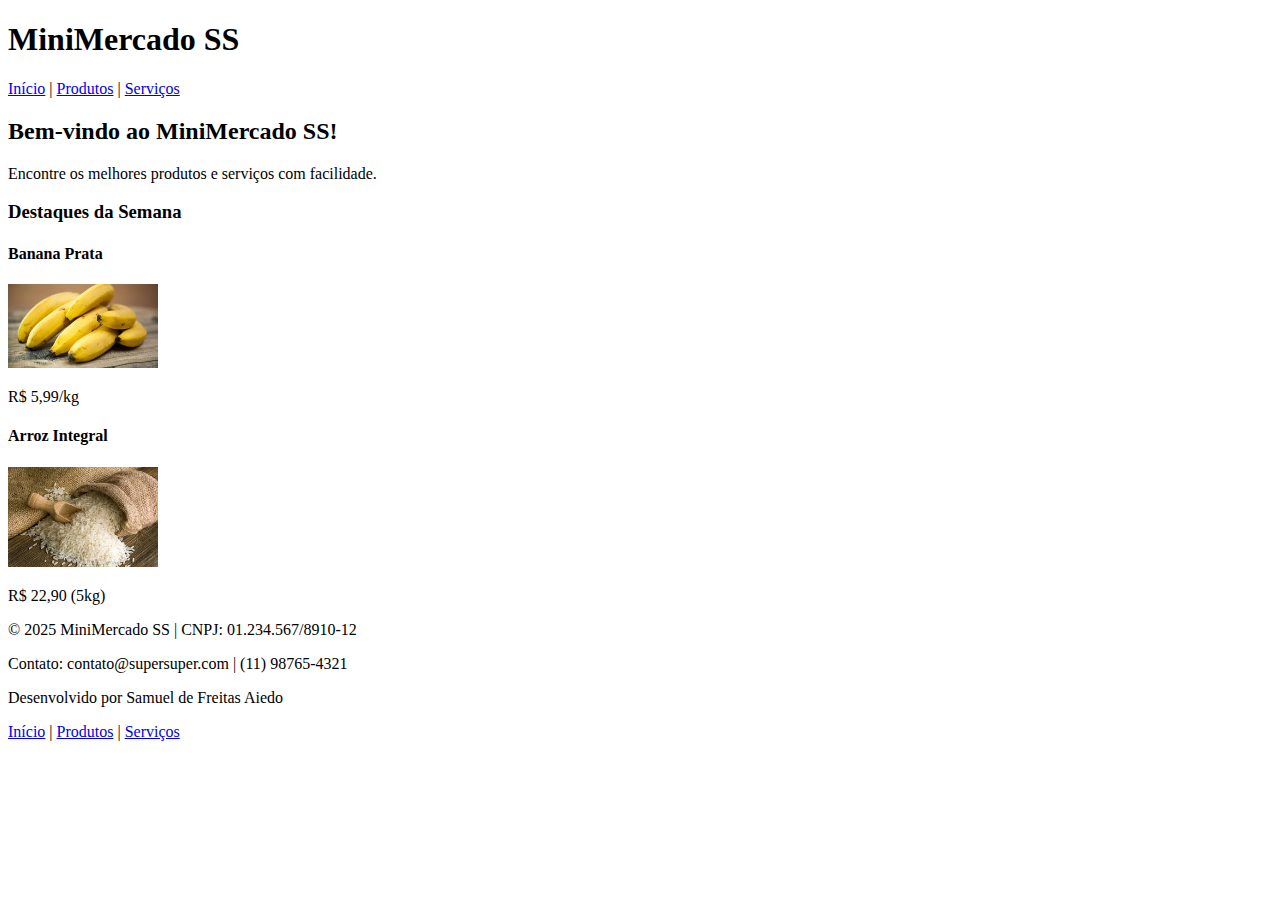
<file: index.html>
<!DOCTYPE html>
<html lang="pt-BR">
<head>
    <meta charset="UTF-8">
    <meta name="viewport" content="width=device-width, initial-scale=1.0">
    <title>MiniMercado Web - Início</title>
</head>
<body>
    <header>
        <h1>MiniMercado SS</h1>
        <nav>
            <a href="index.html">Início</a> |
            <a href="produtos.html">Produtos</a> |
            <a href="servicos.html">Serviços</a>
        </nav>
    </header>

    <main>
        <section>
            <h2>Bem-vindo ao MiniMercado SS!</h2>
            <p>Encontre os melhores produtos e serviços com facilidade.</p>
        </section>

        <section>
            <h3>Destaques da Semana</h3>
            <article>
                <h4>Banana Prata</h4>
                <img src="assets/imagens/banana.jpg" alt="Banana" width="150">
                <p>R$ 5,99/kg</p>
            </article>
            <article>
                <h4>Arroz Integral</h4>
                <img src="assets/imagens/arroz.jpg" alt="Arroz" width="150">
                <p>R$ 22,90 (5kg)</p>
            </article>
        </section>
    </main>

    <footer>
    <p>© 2025 MiniMercado SS | CNPJ: 01.234.567/8910-12</p>
    <p>Contato: contato@supersuper.com | (11) 98765-4321</p>
    <p>Desenvolvido por Samuel de Freitas Aiedo</p>
    <nav>
        <a href="index.html">Início</a> |
        <a href="produtos.html">Produtos</a> |
        <a href="servicos.html">Serviços</a>
    </nav>
</footer>
</file>
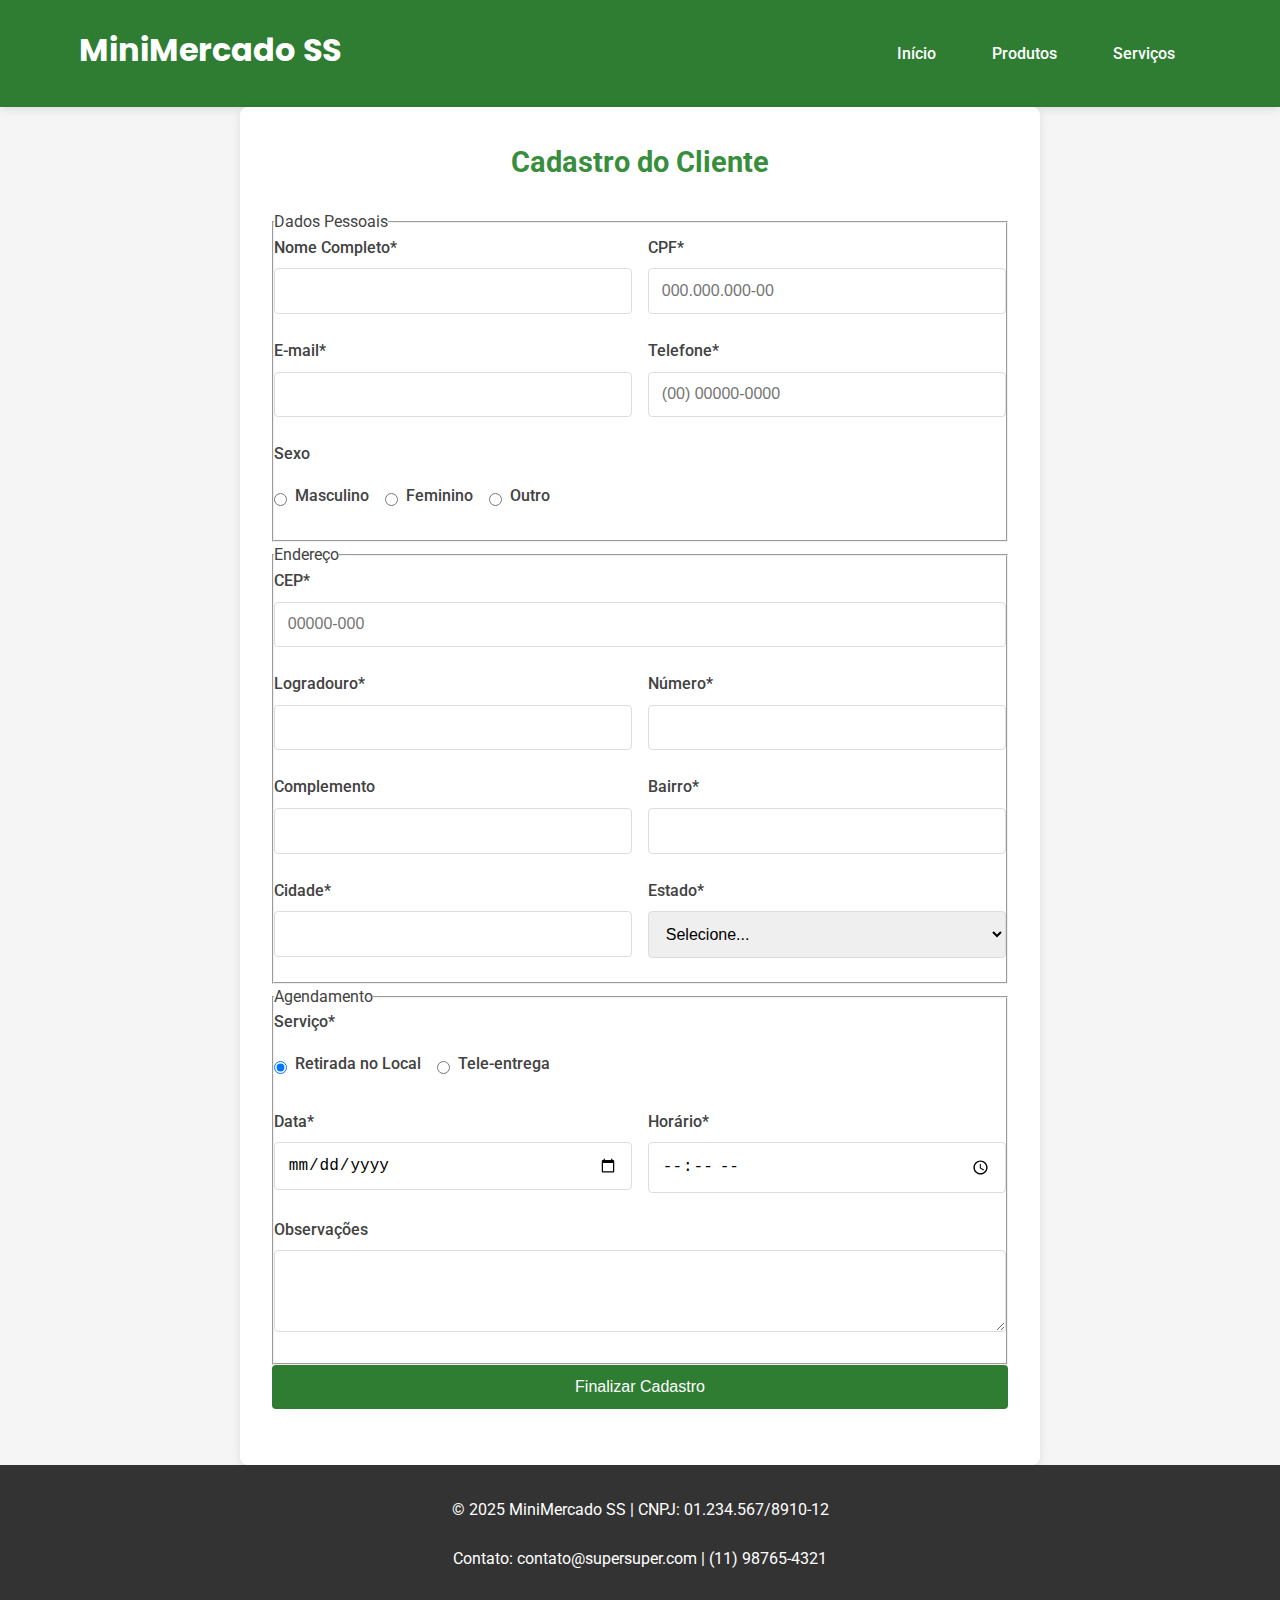
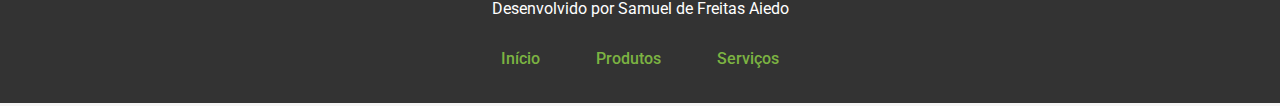
<file: cadastro.html>
<!DOCTYPE html>
<html lang="pt-BR">
<head>
    <meta charset="UTF-8">
    <meta name="viewport" content="width=device-width, initial-scale=1.0">
    <title>MiniMercado SS - Cadastro</title>
    <link href="https://fonts.googleapis.com/css2?family=Roboto:wght@400;700&family=Poppins:wght@600&display=swap" rel="stylesheet">
    <style>
        /* ESTILOS GLOBAIS (iguais aos anteriores) */
        :root {
            --primary-color: #2e7d32;
            --secondary-color: #388e3c;
            --accent-color: #7cb342;
            --light-color: #f5f5f5;
            --dark-color: #333;
            --text-color: #424242;
            --white: #fff;
            --error-color: #d32f2f;
        }
        
        * {
            margin: 0;
            padding: 0;
            box-sizing: border-box;
        }
        
        body {
            font-family: 'Roboto', sans-serif;
            line-height: 1.6;
            color: var(--text-color);
            background-color: var(--light-color);
        }
        
        header {
            background-color: var(--primary-color);
            color: var(--white);
            padding: 1.5rem 0;
            box-shadow: 0 2px 10px rgba(0, 0, 0, 0.1);
        }
        
        .container {
            width: 90%;
            max-width: 1200px;
            margin: 0 auto;
            padding: 0 15px;
        }
        
        .header-content {
            display: flex;
            justify-content: space-between;
            align-items: center;
            flex-wrap: wrap;
        }
        
        h1 {
            font-family: 'Poppins', sans-serif;
            font-size: 2rem;
            margin-bottom: 0.5rem;
        }
        
        nav a {
            color: var(--white);
            text-decoration: none;
            margin: 0 10px;
            font-weight: 500;
            transition: color 0.3s;
            padding: 0.5rem 1rem;
            border-radius: 4px;
        }
        
        nav a:hover {
            background-color: rgba(255, 255, 255, 0.1);
        }
        
        main {
            padding: 2rem 0;
            min-height: calc(100vh - 200px);
        }
        
        .form-container {
            max-width: 800px;
            margin: 0 auto;
            background-color: var(--white);
            padding: 2rem;
            border-radius: 8px;
            box-shadow: 0 3px 10px rgba(0, 0, 0, 0.1);
        }
        
        .form-title {
            color: var(--secondary-color);
            margin-bottom: 1.5rem;
            text-align: center;
            font-size: 1.8rem;
        }
        
        .form-group {
            margin-bottom: 1.5rem;
        }
        
        .form-group label {
            display: block;
            margin-bottom: 0.5rem;
            font-weight: 500;
        }
        
        .form-control {
            width: 100%;
            padding: 0.8rem;
            border: 1px solid #ddd;
            border-radius: 4px;
            font-size: 1rem;
            transition: border-color 0.3s;
        }
        
        .form-control:focus {
            border-color: var(--primary-color);
            outline: none;
        }
        
        .form-row {
            display: flex;
            gap: 1rem;
        }
        
        .form-row .form-group {
            flex: 1;
        }
        
        .radio-group {
            display: flex;
            gap: 1rem;
            margin: 1rem 0;
        }
        
        .radio-option {
            display: flex;
            align-items: center;
            gap: 0.5rem;
        }
        
        .btn {
            display: inline-block;
            background-color: var(--primary-color);
            color: var(--white);
            padding: 0.8rem 1.5rem;
            border-radius: 4px;
            text-decoration: none;
            font-weight: 500;
            transition: background-color 0.3s;
            border: none;
            cursor: pointer;
            font-size: 1rem;
            width: 100%;
        }
        
        .btn:hover {
            background-color: var(--secondary-color);
        }
        
        .invalid-feedback {
            color: var(--error-color);
            font-size: 0.875rem;
            margin-top: 0.25rem;
            display: none;
        }
        
        .was-validated .form-control:invalid ~ .invalid-feedback {
            display: block;
        }
        
        .was-validated .form-control:invalid {
            border-color: var(--error-color);
        }
        
        footer {
            background-color: var(--dark-color);
            color: var(--white);
            padding: 2rem 0;
            text-align: center;
        }
        
        .footer-content {
            display: flex;
            flex-direction: column;
            gap: 1rem;
        }
        
        footer p {
            margin-bottom: 0.5rem;
        }
        
        footer a {
            color: var(--accent-color);
            text-decoration: none;
            margin: 0 10px;
        }
        
        footer a:hover {
            text-decoration: underline;
        }
        
        @media (max-width: 768px) {
            .header-content {
                flex-direction: column;
                text-align: center;
            }
            
            nav {
                margin-top: 1.5rem;
            }
            
            nav a {
                display: block;
                margin: 5px 0;
            }
            
            .form-row {
                flex-direction: column;
                gap: 0;
            }
        }
    </style>
</head>
<body>
    <header>
        <div class="container header-content">
            <h1>MiniMercado SS</h1>
            <nav>
                <a href="index.html">Início</a>
                <a href="produtos.html">Produtos</a>
                <a href="servicos.html">Serviços</a>
            </nav>
        </div>
    </header>

    <main class="container">
        <div class="form-container">
            <h2 class="form-title">Cadastro do Cliente</h2>
            
            <form id="cadastroForm" class="needs-validation" novalidate>
                <!-- Dados Pessoais -->
                <fieldset>
                    <legend>Dados Pessoais</legend>
                    
                    <div class="form-row">
                        <div class="form-group">
                            <label for="nome">Nome Completo*</label>
                            <input type="text" id="nome" class="form-control" required>
                            <div class="invalid-feedback">Por favor, insira seu nome completo.</div>
                        </div>
                        
                        <div class="form-group">
                            <label for="cpf">CPF*</label>
                            <input type="text" id="cpf" class="form-control" placeholder="000.000.000-00" required>
                            <div class="invalid-feedback">Por favor, insira um CPF válido.</div>
                        </div>
                    </div>
                    
                    <div class="form-row">
                        <div class="form-group">
                            <label for="email">E-mail*</label>
                            <input type="email" id="email" class="form-control" required>
                            <div class="invalid-feedback">Por favor, insira um e-mail válido.</div>
                        </div>
                        
                        <div class="form-group">
                            <label for="telefone">Telefone*</label>
                            <input type="tel" id="telefone" class="form-control" placeholder="(00) 00000-0000" required>
                            <div class="invalid-feedback">Por favor, insira um telefone válido.</div>
                        </div>
                    </div>
                    
                    <div class="form-group">
                        <label>Sexo</label>
                        <div class="radio-group">
                            <div class="radio-option">
                                <input type="radio" id="masculino" name="sexo" value="masculino">
                                <label for="masculino">Masculino</label>
                            </div>
                            <div class="radio-option">
                                <input type="radio" id="feminino" name="sexo" value="feminino">
                                <label for="feminino">Feminino</label>
                            </div>
                            <div class="radio-option">
                                <input type="radio" id="outro" name="sexo" value="outro">
                                <label for="outro">Outro</label>
                            </div>
                        </div>
                    </div>
                </fieldset>
                
                <!-- Endereço -->
                <fieldset class="mt-4">
                    <legend>Endereço</legend>
                    
                    <div class="form-row">
                        <div class="form-group">
                            <label for="cep">CEP*</label>
                            <input type="text" id="cep" class="form-control" placeholder="00000-000" required>
                            <div class="invalid-feedback">Por favor, insira um CEP válido.</div>
                        </div>
                    </div>
                    
                    <div class="form-row">
                        <div class="form-group">
                            <label for="logradouro">Logradouro*</label>
                            <input type="text" id="logradouro" class="form-control" required>
                            <div class="invalid-feedback">Por favor, insira o logradouro.</div>
                        </div>
                        
                        <div class="form-group">
                            <label for="numero">Número*</label>
                            <input type="text" id="numero" class="form-control" required>
                            <div class="invalid-feedback">Por favor, insira o número.</div>
                        </div>
                    </div>
                    
                    <div class="form-row">
                        <div class="form-group">
                            <label for="complemento">Complemento</label>
                            <input type="text" id="complemento" class="form-control">
                        </div>
                        
                        <div class="form-group">
                            <label for="bairro">Bairro*</label>
                            <input type="text" id="bairro" class="form-control" required>
                            <div class="invalid-feedback">Por favor, insira o bairro.</div>
                        </div>
                    </div>
                    
                    <div class="form-row">
                        <div class="form-group">
                            <label for="cidade">Cidade*</label>
                            <input type="text" id="cidade" class="form-control" required>
                            <div class="invalid-feedback">Por favor, insira a cidade.</div>
                        </div>
                        
                        <div class="form-group">
                            <label for="estado">Estado*</label>
                            <select id="estado" class="form-control" required>
                                <option value="">Selecione...</option>
                                <option value="SP">São Paulo</option>
                                <option value="RJ">Rio de Janeiro</option>
                                <!-- Adicione outros estados -->
                            </select>
                            <div class="invalid-feedback">Por favor, selecione um estado.</div>
                        </div>
                    </div>
                </fieldset>
                
                <!-- Agendamento -->
                <fieldset class="mt-4">
                    <legend>Agendamento</legend>
                    
                    <div class="form-group">
                        <label>Serviço*</label>
                        <div class="radio-group">
                            <div class="radio-option">
                                <input type="radio" id="retirada" name="servico" value="retirada" checked required>
                                <label for="retirada">Retirada no Local</label>
                            </div>
                            <div class="radio-option">
                                <input type="radio" id="entrega" name="servico" value="entrega" required>
                                <label for="entrega">Tele-entrega</label>
                            </div>
                        </div>
                    </div>
                    
                    <div class="form-row">
                        <div class="form-group">
                            <label for="data">Data*</label>
                            <input type="date" id="data" class="form-control" required>
                            <div class="invalid-feedback">Por favor, selecione uma data.</div>
                        </div>
                        
                        <div class="form-group">
                            <label for="horario">Horário*</label>
                            <input type="time" id="horario" class="form-control" min="09:00" max="18:00" required>
                            <div class="invalid-feedback">Por favor, selecione um horário entre 09:00 e 18:00.</div>
                        </div>
                    </div>
                    
                    <div class="form-group">
                        <label for="observacoes">Observações</label>
                        <textarea id="observacoes" class="form-control" rows="3"></textarea>
                    </div>
                </fieldset>
                
                <div class="form-group mt-4">
                    <button type="submit" class="btn">Finalizar Cadastro</button>
                </div>
            </form>
        </div>
    </main>

    <footer>
        <div class="container footer-content">
            <p>© 2025 MiniMercado SS | CNPJ: 01.234.567/8910-12</p>
            <p>Contato: contato@supersuper.com | (11) 98765-4321</p>
            <p>Desenvolvido por Samuel de Freitas Aiedo</p>
            <nav>
                <a href="index.html">Início</a>
                <a href="produtos.html">Produtos</a>
                <a href="servicos.html">Serviços</a>
            </nav>
        </div>
    </footer>

    <script>
        // Validação do formulário
        (function() {
            'use strict';
            
            const form = document.getElementById('cadastroForm');
            
            form.addEventListener('submit', function(event) {
                if (!form.checkValidity()) {
                    event.preventDefault();
                    event.stopPropagation();
                }
                
                form.classList.add('was-validated');
            }, false);
            
            // Máscara para CPF
            document.getElementById('cpf').addEventListener('input', function(e) {
                let value = e.target.value.replace(/\D/g, '');
                value = value.replace(/(\d{3})(\d)/, '$1.$2');
                value = value.replace(/(\d{3})(\d)/, '$1.$2');
                value = value.replace(/(\d{3})(\d{1,2})$/, '$1-$2');
                e.target.value = value;
            });
            
            // Máscara para telefone
            document.getElementById('telefone').addEventListener('input', function(e) {
                let value = e.target.value.replace(/\D/g, '');
                if (value.length > 2) {
                    value = value.replace(/^(\d{2})(\d)/g, '($1) $2');
                }
                if (value.length > 10) {
                    value = value.replace(/(\d{5})(\d)/, '$1-$2');
                } else if (value.length > 6) {
                    value = value.replace(/(\d{4})(\d)/, '$1-$2');
                }
                e.target.value = value;
            });
            
            // Máscara para CEP
            document.getElementById('cep').addEventListener('input', function(e) {
                let value = e.target.value.replace(/\D/g, '');
                if (value.length > 5) {
                    value = value.replace(/^(\d{5})(\d)/, '$1-$2');
                }
                e.target.value = value;
            });
        })();
    </script>
</body>
</html>
</file>
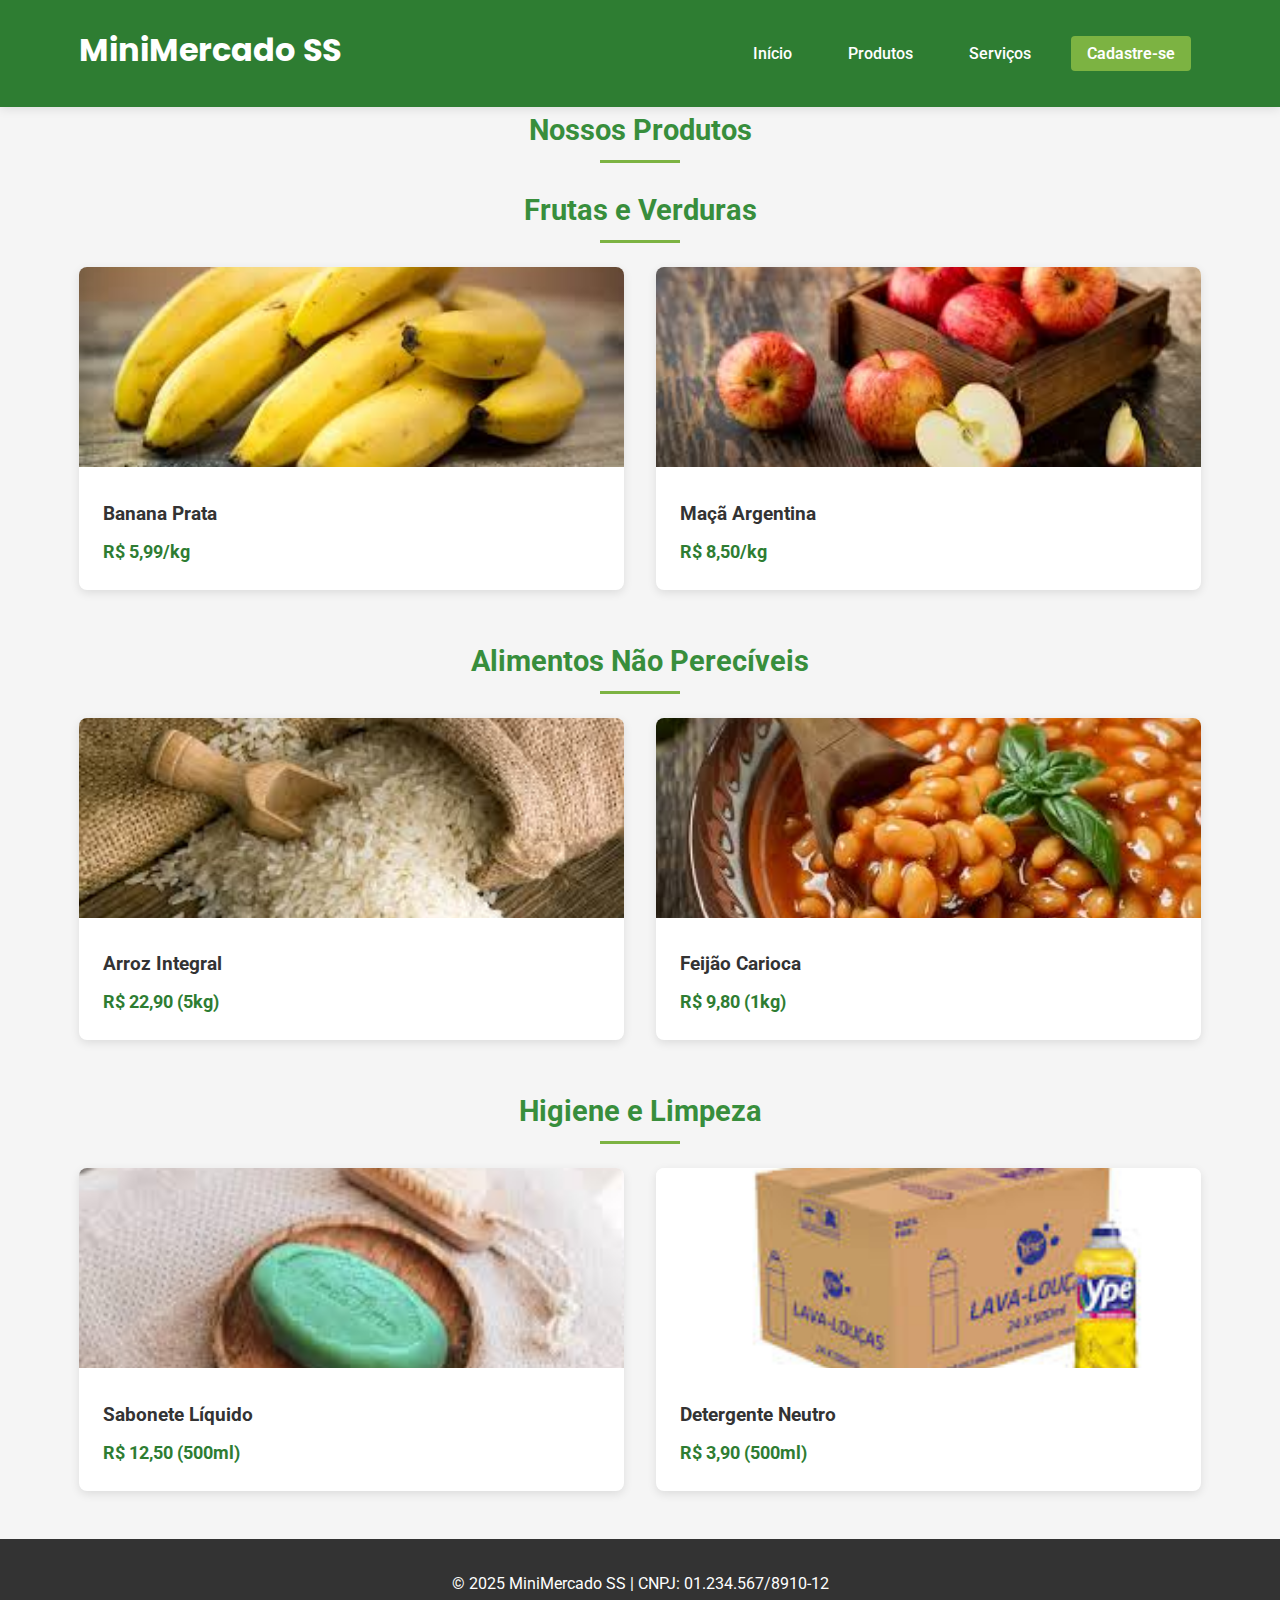
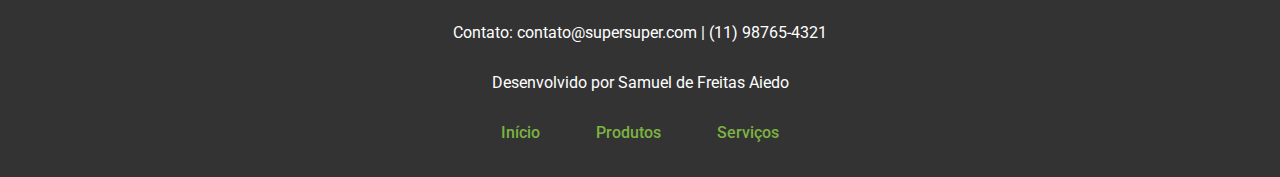
<file: produtos.html>
<!DOCTYPE html>
<html lang="pt-BR">
<head>
    <meta charset="UTF-8">
    <meta name="viewport" content="width=device-width, initial-scale=1.0">
    <title>MiniMercado SS - Produtos</title>
    <link href="https://fonts.googleapis.com/css2?family=Roboto:wght@400;700&family=Poppins:wght@600&display=swap" rel="stylesheet">
    <style>
        /* ESTILOS GLOBAIS (iguais ao index.html) */
        :root {
            --primary-color: #2e7d32;
            --secondary-color: #388e3c;
            --accent-color: #7cb342;
            --light-color: #f5f5f5;
            --dark-color: #333;
            --text-color: #424242;
            --white: #fff;
        }
        
        * {
            margin: 0;
            padding: 0;
            box-sizing: border-box;
        }
        
        body {
            font-family: 'Roboto', sans-serif;
            line-height: 1.6;
            color: var(--text-color);
            background-color: var(--light-color);
        }
        
        header {
            background-color: var(--primary-color);
            color: var(--white);
            padding: 1.5rem 0;
            box-shadow: 0 2px 10px rgba(0, 0, 0, 0.1);
        }
        
        .container {
            width: 90%;
            max-width: 1200px;
            margin: 0 auto;
            padding: 0 15px;
        }
        
        .header-content {
            display: flex;
            justify-content: space-between;
            align-items: center;
            flex-wrap: wrap;
        }
        
        h1 {
            font-family: 'Poppins', sans-serif;
            font-size: 2rem;
            margin-bottom: 0.5rem;
        }
        
        nav a {
            color: var(--white);
            text-decoration: none;
            margin: 0 10px;
            font-weight: 500;
            transition: color 0.3s;
            padding: 0.5rem 1rem;
            border-radius: 4px;
        }
        
        nav a:hover {
            background-color: rgba(255, 255, 255, 0.1);
        }
        
        .btn-cadastro {
            background-color: var(--accent-color);
            font-weight: 600;
        }
        
        .btn-cadastro:hover {
            background-color: #689f38;
        }
        
        main {
            padding: 2rem 0;
            min-height: calc(100vh - 200px);
        }
        
        .section-title {
            color: var(--secondary-color);
            margin-bottom: 1.5rem;
            font-size: 1.8rem;
            text-align: center;
            position: relative;
            padding-bottom: 10px;
        }
        
        .section-title::after {
            content: '';
            position: absolute;
            bottom: 0;
            left: 50%;
            transform: translateX(-50%);
            width: 80px;
            height: 3px;
            background-color: var(--accent-color);
        }
        
        .products-grid {
            display: grid;
            grid-template-columns: repeat(auto-fit, minmax(250px, 1fr));
            gap: 2rem;
            margin-bottom: 3rem;
        }
        
        .product-card {
            background-color: var(--white);
            border-radius: 8px;
            overflow: hidden;
            box-shadow: 0 3px 10px rgba(0, 0, 0, 0.1);
            transition: transform 0.3s, box-shadow 0.3s;
        }
        
        .product-card:hover {
            transform: translateY(-5px);
            box-shadow: 0 5px 15px rgba(0, 0, 0, 0.15);
        }
        
        .product-image {
            width: 100%;
            height: 200px;
            object-fit: cover;
        }
        
        .product-info {
            padding: 1.5rem;
        }
        
        .product-info h3 {
            color: var(--dark-color);
            margin-bottom: 0.5rem;
            font-size: 1.2rem;
        }
        
        .product-price {
            color: var(--primary-color);
            font-weight: 700;
            font-size: 1.1rem;
        }
        
        footer {
            background-color: var(--dark-color);
            color: var(--white);
            padding: 2rem 0;
            text-align: center;
        }
        
        .footer-content {
            display: flex;
            flex-direction: column;
            gap: 1rem;
        }
        
        footer p {
            margin-bottom: 0.5rem;
        }
        
        footer a {
            color: var(--accent-color);
            text-decoration: none;
            margin: 0 10px;
        }
        
        footer a:hover {
            text-decoration: underline;
        }
        
        @media (max-width: 768px) {
            .header-content {
                flex-direction: column;
                text-align: center;
            }
            
            nav {
                margin-top: 1.5rem;
            }
            
            nav a {
                display: block;
                margin: 5px 0;
            }
        }
    </style>
</head>
<body>
    <header>
        <div class="container header-content">
            <h1>MiniMercado SS</h1>
            <nav>
                <a href="index.html">Início</a>
                <a href="produtos.html">Produtos</a>
                <a href="servicos.html">Serviços</a>
                <a href="cadastro.html" class="btn-cadastro">Cadastre-se</a>
            </nav>
        </div>
    </header>

    <main class="container">
        <h2 class="section-title">Nossos Produtos</h2>
        
        <!-- Frutas e Verduras -->
        <section>
            <h3 class="section-title">Frutas e Verduras</h3>
            <div class="products-grid">
                <article class="product-card">
                    <img src="assets/imagens/banana.jpg" alt="Banana Prata" class="product-image">
                    <div class="product-info">
                        <h3>Banana Prata</h3>
                        <p class="product-price">R$ 5,99/kg</p>
                    </div>
                </article>
                <article class="product-card">
                    <img src="assets/imagens/maca.jpg" alt="Maçã Argentina" class="product-image">
                    <div class="product-info">
                        <h3>Maçã Argentina</h3>
                        <p class="product-price">R$ 8,50/kg</p>
                    </div>
                </article>
            </div>
        </section>
        
        <!-- Alimentos Não Perecíveis -->
        <section>
            <h3 class="section-title">Alimentos Não Perecíveis</h3>
            <div class="products-grid">
                <article class="product-card">
                    <img src="assets/imagens/arroz.jpg" alt="Arroz Integral" class="product-image">
                    <div class="product-info">
                        <h3>Arroz Integral</h3>
                        <p class="product-price">R$ 22,90 (5kg)</p>
                    </div>
                </article>
                <article class="product-card">
                    <img src="assets/imagens/feijao.jpg" alt="Feijão Carioca" class="product-image">
                    <div class="product-info">
                        <h3>Feijão Carioca</h3>
                        <p class="product-price">R$ 9,80 (1kg)</p>
                    </div>
                </article>
            </div>
        </section>
        
        <!-- Higiene e Limpeza -->
        <section>
            <h3 class="section-title">Higiene e Limpeza</h3>
            <div class="products-grid">
                <article class="product-card">
                    <img src="assets/imagens/sabonete.jpg" alt="Sabonete Líquido" class="product-image">
                    <div class="product-info">
                        <h3>Sabonete Líquido</h3>
                        <p class="product-price">R$ 12,50 (500ml)</p>
                    </div>
                </article>
                <article class="product-card">
                    <img src="assets/imagens/detergente.jpg" alt="Detergente Neutro" class="product-image">
                    <div class="product-info">
                        <h3>Detergente Neutro</h3>
                        <p class="product-price">R$ 3,90 (500ml)</p>
                    </div>
                </article>
            </div>
        </section>
    </main>

    <footer>
        <div class="container footer-content">
            <p>© 2025 MiniMercado SS | CNPJ: 01.234.567/8910-12</p>
            <p>Contato: contato@supersuper.com | (11) 98765-4321</p>
            <p>Desenvolvido por Samuel de Freitas Aiedo</p>
            <nav>
                <a href="index.html">Início</a>
                <a href="produtos.html">Produtos</a>
                <a href="servicos.html">Serviços</a>
            </nav>
        </div>
    </footer>
</body>
</html>
</file>
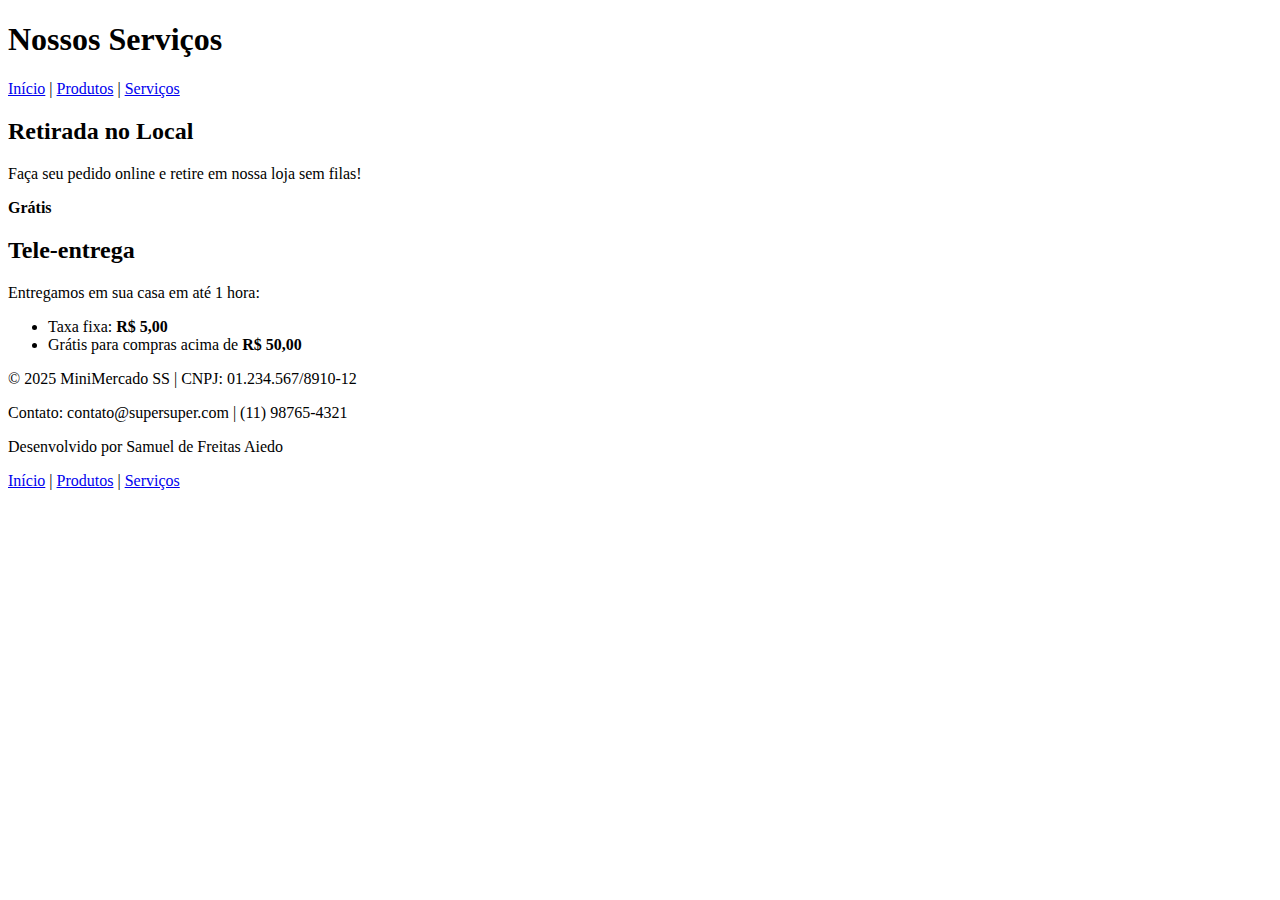
<file: servicos.html>
<!DOCTYPE html>
<html lang="pt-BR">
<head>
    <meta charset="UTF-8">
    <meta name="viewport" content="width=device-width, initial-scale=1.0">
    <title>MiniMercado SS - Serviços</title>
</head>
<body>
    <header>
        <h1>Nossos Serviços</h1>
        <nav>
            <a href="index.html">Início</a> |
            <a href="produtos.html">Produtos</a> |
            <a href="servicos.html">Serviços</a>
        </nav>
    </header>

    <main>
        <section>
            <h2>Retirada no Local</h2>
            <p>Faça seu pedido online e retire em nossa loja sem filas!</p>
            <p><strong>Grátis</strong></p>
        </section>

        <section>
            <h2>Tele-entrega</h2>
            <p>Entregamos em sua casa em até 1 hora:</p>
            <ul>
                <li>Taxa fixa: <strong>R$ 5,00</strong></li>
                <li>Grátis para compras acima de <strong>R$ 50,00</strong></li>
            </ul>
        </section>
    </main>

    <footer>
    <p>© 2025 MiniMercado SS | CNPJ: 01.234.567/8910-12</p>
    <p>Contato: contato@supersuper.com | (11) 98765-4321</p>
    <p>Desenvolvido por Samuel de Freitas Aiedo</p>
    <nav>
        <a href="index.html">Início</a> |
        <a href="produtos.html">Produtos</a> |
        <a href="servicos.html">Serviços</a>
    </nav>
</footer>
</file>
